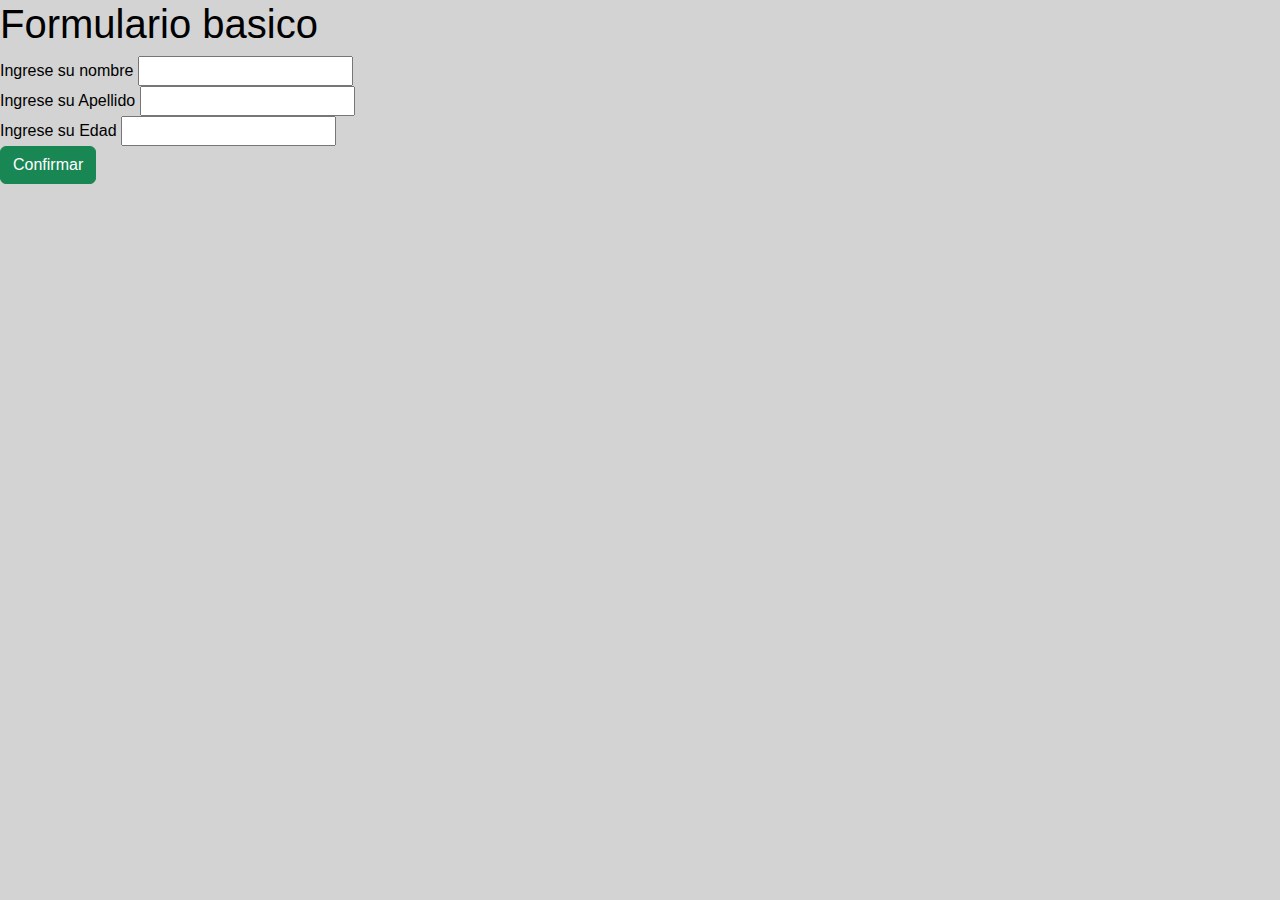
<file: programación/javascript/index.html>
<!DOCTYPE html>
<html lang="en">
<head>
    <meta charset="UTF-8">
    <meta name="viewport" content="width=device-width, initial-scale=1.0">
    <title>JS CLASE</title>
    <!--BOOSTRAP-->
    <link href="https://cdn.jsdelivr.net/npm/bootstrap@5.3.3/dist/css/bootstrap.min.css" rel="stylesheet" integrity="sha384-QWTKZyjpPEjISv5WaRU9OFeRpok6YctnYmDr5pNlyT2bRjXh0JMhjY6hW+ALEwIH" crossorigin="anonymous">
    <script src="https://cdn.jsdelivr.net/npm/bootstrap@5.3.3/dist/js/bootstrap.bundle.min.js" integrity="sha384-YvpcrYf0tY3lHB60NNkmXc5s9fDVZLESaAA55NDzOxhy9GkcIdslK1eN7N6jIeHz" crossorigin="anonymous"></script>
    <!--LINK DEL CSS-->
    <link rel="stylesheet" href="../CSS/style1.css">
    <!--LINK JAVASCRIPT-->
    <script src="../javascript/funcionalidades.js"></script>
</head>
<body>
    <h1>Formulario basico</h1>
    <label for="">Ingrese su nombre</label>
    <input type="text" id="nombre">
    <br>
    <label for="">Ingrese su Apellido</label>
    <input type="text" id="Apellido">
    <br>
    <label for="">Ingrese su Edad</label>
    <input type="number">
    <br>
    <button type="button" class="btn btn-success">Confirmar</button>
</body>
</html>
</file>
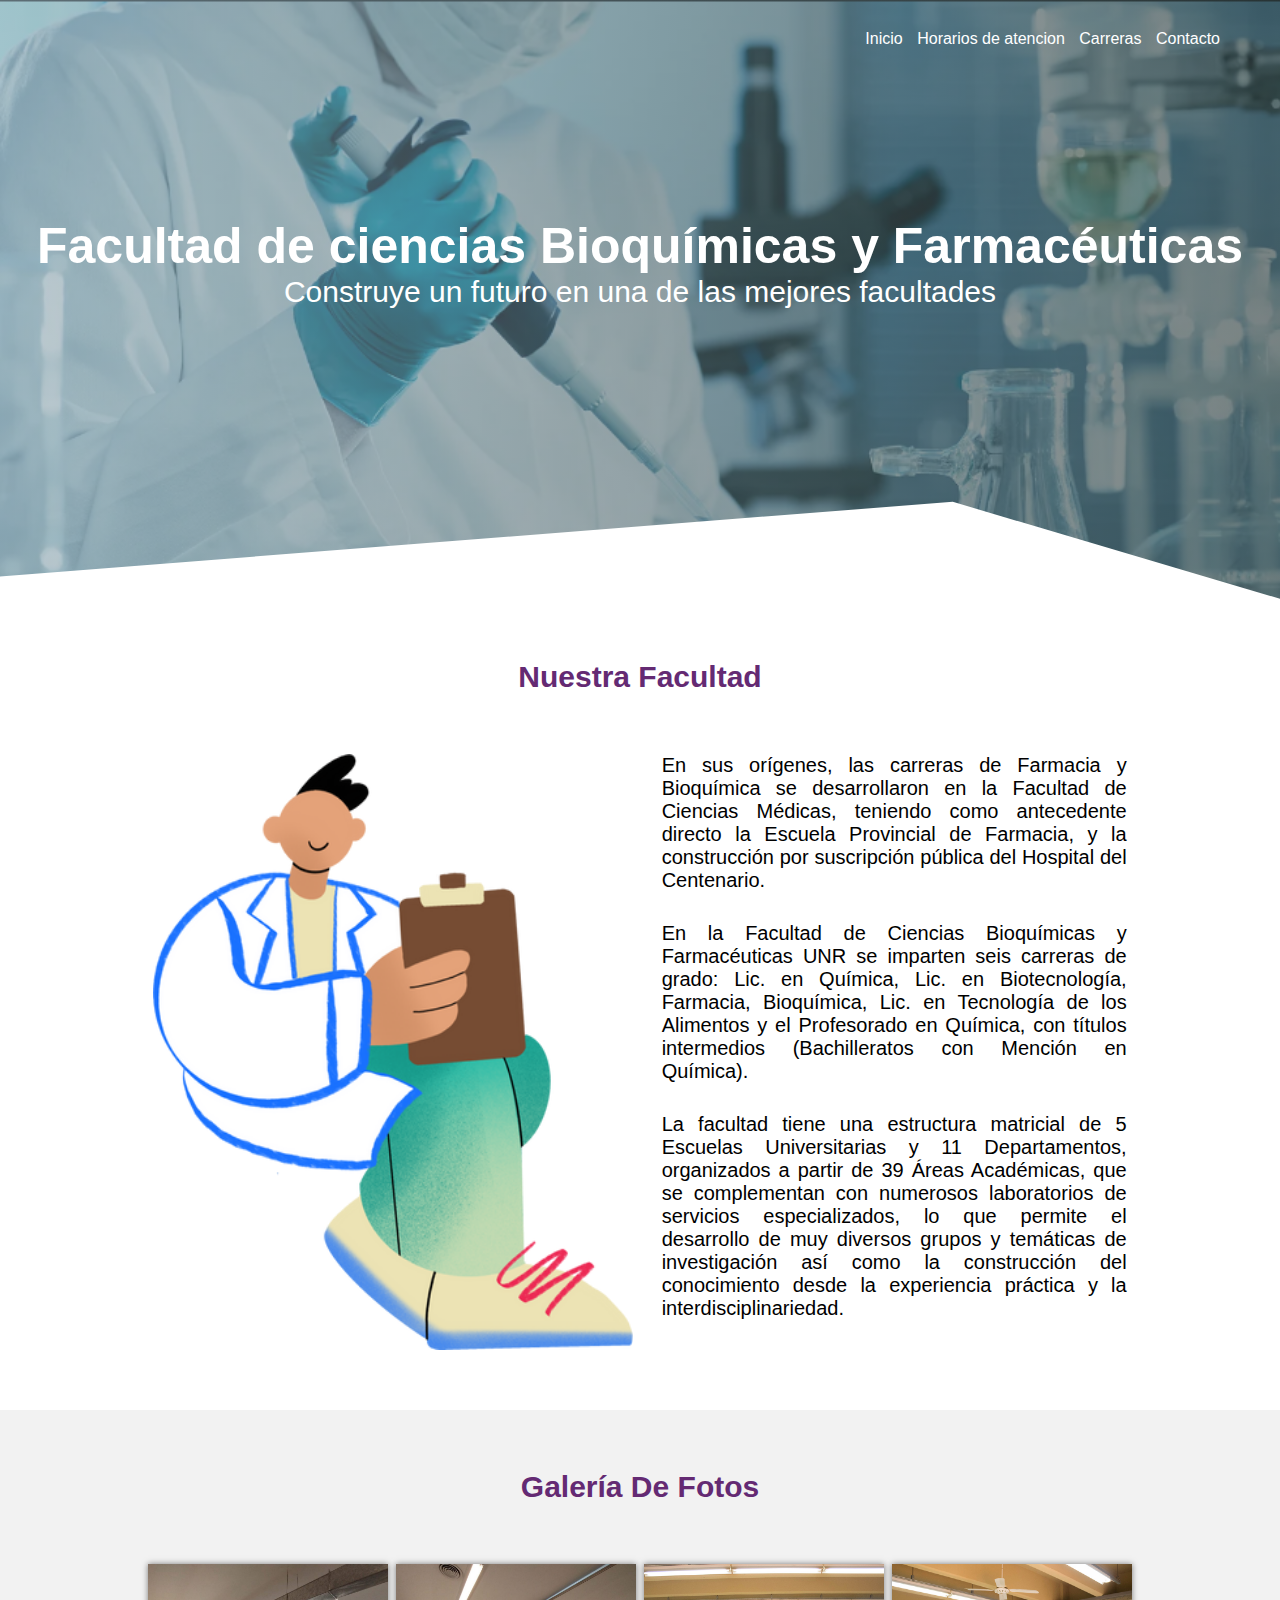
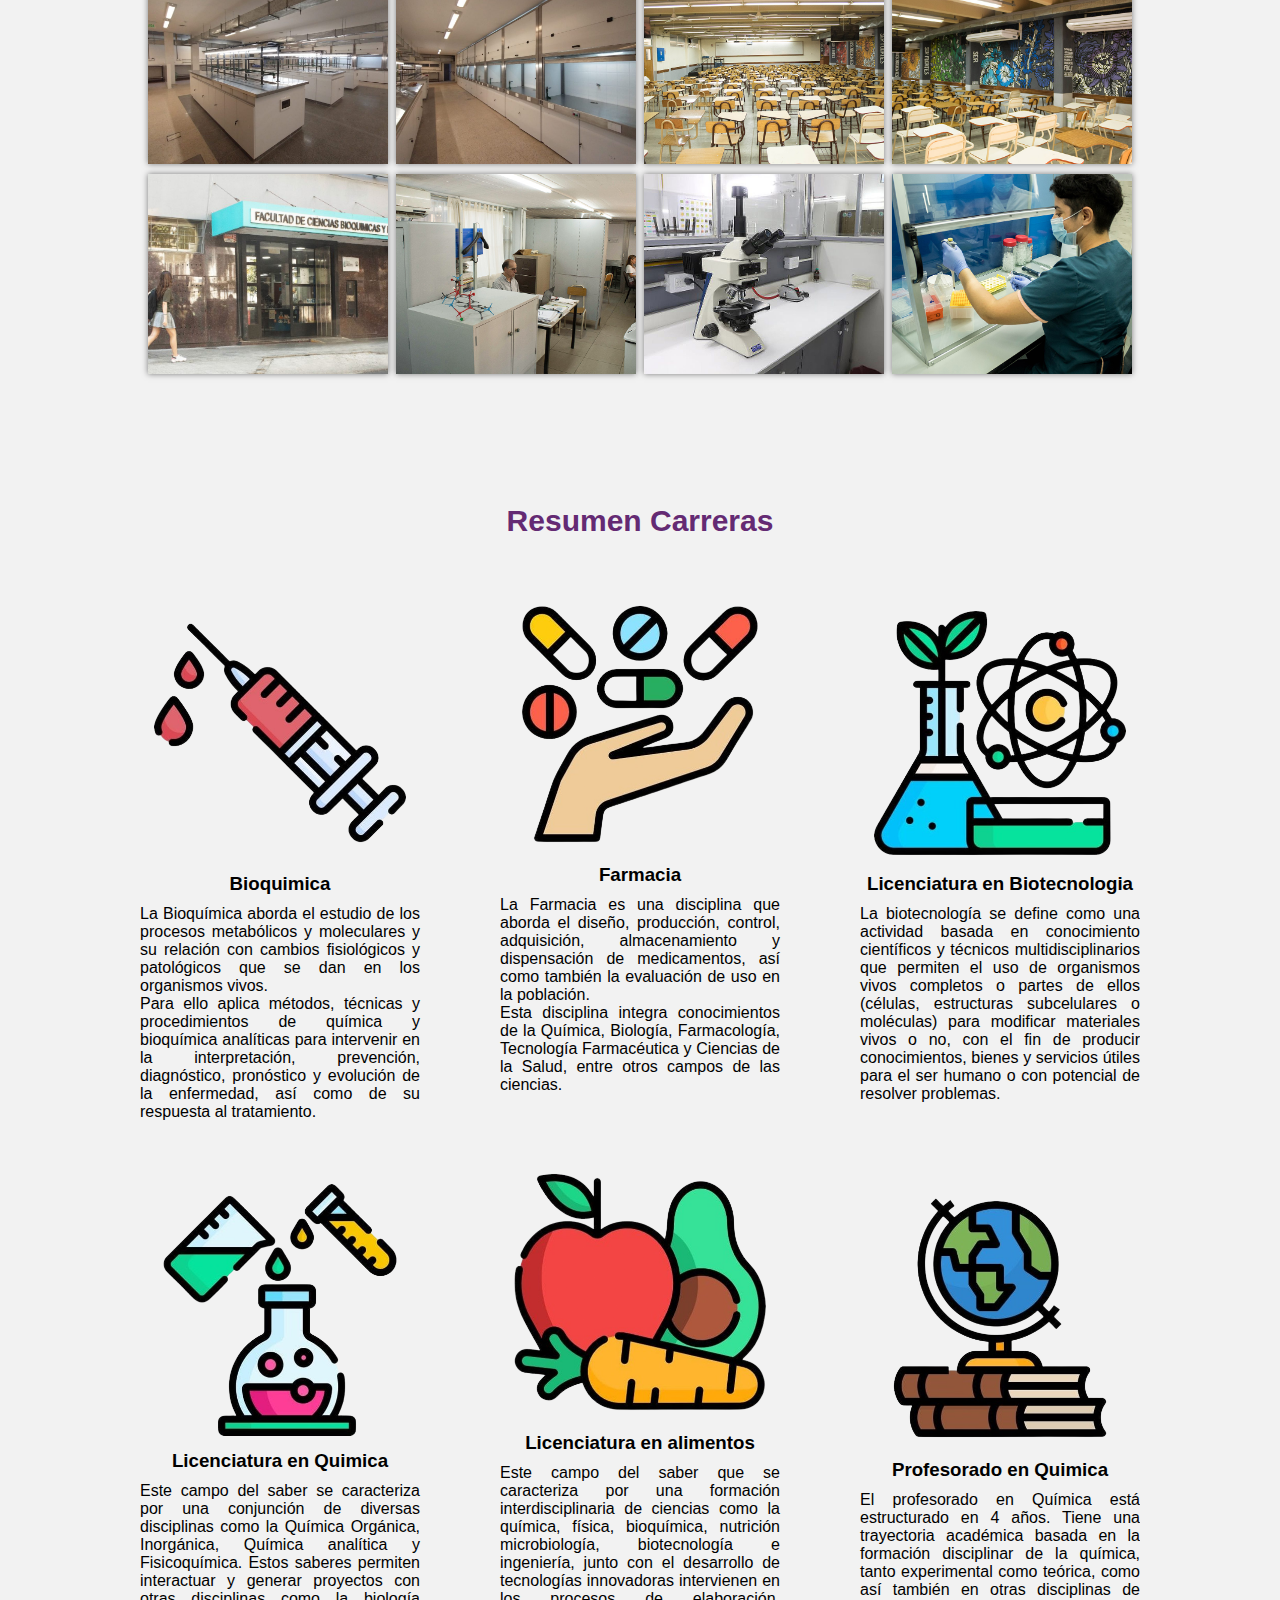
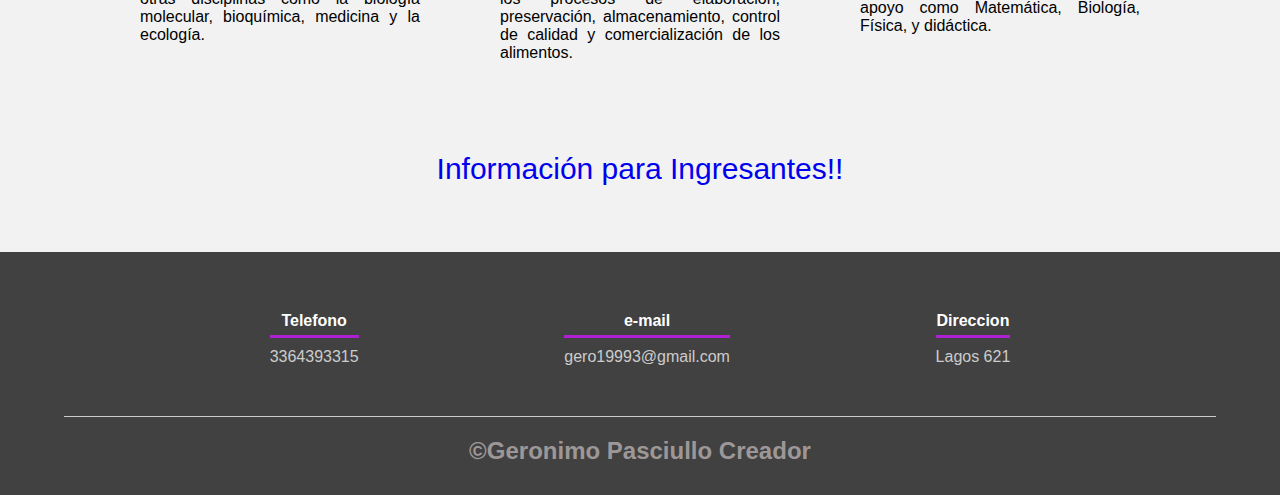
<file: programación/tutoriales/index.html>
<!DOCTYPE html>
<html lang="en">
<head>
    <meta charset="UTF-8">
    <meta name="viewport" content="width=device-width, initial-scale=1.0">
    <title>FBIOYF</title>
    <!--css link-->
    <link rel="stylesheet" href="./style.css">
</head>
<body>
    <header>
        <nav>
            <a href="./index.html" target="_blank">Inicio</a>
            <a href="../html/horarios de antencion.html" target="_blank">Horarios de atencion</a>
            <a href="#carreras">Carreras</a>
            <a href="../html/contacto.html" target="_blank">Contacto</a>
        </nav>
        <section class="textos-header">
            <h1>Facultad de ciencias Bioquímicas y Farmacéuticas</h1>
            <h2>Construye un futuro en una de las mejores facultades</h2>
        </section>
        <div class="wave" style="height: 150px; overflow: hidden;" ><svg viewBox="0 0 500 150" preserveAspectRatio="none" style="height: 100%; width: 100%;"><path d="M91.13,167.28 C-13.82,222.55 548.81,111.03 534.71,175.17 L372.17,51.81 L-75.33,141.63 Z" style="stroke: none; fill: rgb(255, 255, 255);"></path></svg></div>
    </header>
    <main>
        <section class="contenedor sobre-nosotros">
            <h2 class="titulo">Nuestra Facultad</h2>
            <div class="contenedor-sobre-nosotros">
                <img src="./facultad imagenes/bioquimico.png" alt="bioqui"class="img-sobreNosotros">
                <div class="contenido-textos">
                    <p>
                        En sus orígenes, las carreras de Farmacia y Bioquímica se desarrollaron en la Facultad de Ciencias Médicas, teniendo como antecedente directo la Escuela Provincial de Farmacia, y la construcción por suscripción pública del Hospital del Centenario.
                    </p>
                    <p>
                        En la Facultad de Ciencias Bioquímicas y Farmacéuticas UNR se imparten seis carreras de grado: Lic. en Química, Lic. en Biotecnología, Farmacia, Bioquímica, Lic. en Tecnología de los Alimentos y el Profesorado en Química, con títulos intermedios (Bachilleratos con Mención en Química).
                    </p>
                    <p>
                        La facultad tiene una estructura matricial de 5 Escuelas Universitarias y 11 Departamentos, organizados a partir de 39 Áreas Académicas, que se complementan con numerosos laboratorios de servicios especializados, lo que permite el desarrollo de muy diversos grupos y temáticas de investigación así como la construcción del conocimiento desde la experiencia práctica y la interdisciplinariedad. 
                    </p>
                </div>
                </div>
            
        </section>
        <section class="portafolio">
            <div class="contenedor">
                <h2 class="titulo">Galería De Fotos</h2>
                <div class="galeria-port">
                    <div class="imagen-port">
                        <img src="./facultad imagenes/foto1.jpg" alt="oficina 1">
                        <div class="hover-galeria">
                            <img src="./img/inconofotos.png" alt="inconofotos" height="100px" width="100px">
                            <p><a href="./facultad imagenes/foto1.jpg">Click aquí</a></p>
                        </div><!--del HOVER-->
                    </div><!--de la imagen-->
                    <div class="imagen-port">
                        <img src="./facultad imagenes/foto2.jpg" alt="oficina 2">
                        <div class="hover-galeria">
                            <img src="./img/inconofotos.png" alt="inconofotos" height="100px" width="100px">
                            <p><a href="./facultad imagenes/foto2.jpg">Click aquí</a></p>
                        </div><!--del HOVER-->
                    </div><!--de la imagen-->
                    <div class="imagen-port">
                        <img src="./facultad imagenes/foto3.jpeg" alt="oficina 3">
                        <div class="hover-galeria">
                            <img src="./img/inconofotos.png " alt="inconofotos" height="100px" width="100px">
                            <p><a href="./facultad imagenes/foto3.jpeg">Click aquí</a></p>
                        </div><!--del HOVER-->
                    </div><!--de la imagen-->
                    <div class="imagen-port">
                        <img src="./facultad imagenes/foto4.jpeg" alt="oficina 4">
                        <div class="hover-galeria">
                            <img src="./img/inconofotos.png" alt="inconofotos" height="100px" width="100px">
                            <p><a href="./facultad imagenes/foto4.jpeg">Click aquí</a></p>
                        </div><!--del HOVER-->
                    </div><!--de la imagen-->
                    <div class="imagen-port">
                        <img src="./facultad imagenes/foto5.jpg" alt="oficina 5">
                        <div class="hover-galeria">
                            <img src="./img/inconofotos.png" alt="inconofotos" height="100px" width="100px">
                            <p><a href="./facultad imagenes/foto5.jpg">Click aquí</a></p>
                        </div><!--del HOVER-->
                    </div><!--de la imagen-->
                    <div class="imagen-port">
                        <img src="./facultad imagenes/foto6.jpeg" alt="oficina 6">
                        <div class="hover-galeria">
                            <img src="./img/inconofotos.png" alt="inconofotos" height="100px" width="100px">
                            <p><a href="./facultad imagenes/foto6.jpeg">Click aquí</a></p>
                        </div><!--del HOVER-->
                    </div><!--de la imagen-->
                    <div class="imagen-port">
                        <img src="./facultad imagenes/foto7.jpeg" alt="oficina 7">
                        <div class="hover-galeria">
                            <img src="./img/inconofotos.png" alt="inconofotos" height="100px" width="100px">
                            <p><a href="./facultad imagenes/foto7.jpeg">Click aquí</a></p>
                        </div><!--del HOVER-->
                    </div><!--de la imagen-->
                    <div class="imagen-port">
                        <img src="./facultad imagenes/foto8.jpeg" alt="oficina 8">
                        <div class="hover-galeria">
                            <img src="./img/inconofotos.png" alt="inconofotos" height="100px" width="100px">
                            <p><a href="./facultad imagenes/foto8.jpeg">Click aquí</a></p>
                        </div><!--del HOVER-->
                    </div><!--de la imagen-->
                </div><!--de la galeria-->
            </div><!--del contenedor-->
        <section class="about-services">
            <div class="contenedor" id="carreras">
                <h2 class="titulo">Resumen Carreras</h2>
                <div class="servicio-cont">
                    <div class="servicio-ind">
                        <img src="./facultad imagenes/biosinfondo.png" alt="">
                        <h3>Bioquimica</h3>
                        <p>La Bioquímica aborda el estudio de los procesos metabólicos y moleculares y su relación con cambios fisiológicos y patológicos que se dan en los organismos vivos.</p>
                        <p>
                            Para ello aplica métodos, técnicas y procedimientos de química y bioquímica analíticas para intervenir en la interpretación, prevención, diagnóstico, pronóstico y evolución de la enfermedad, así como de su respuesta al tratamiento.
                        </p>
                    </div>
                    <div class="servicio-ind">
                        <img src="./facultad imagenes/farmsinfondo.png" alt="farmacia">
                        <h3>Farmacia</h3>
                        <p>La Farmacia es una disciplina que aborda el diseño, producción, control, adquisición, almacenamiento y dispensación de medicamentos, así como también la evaluación de uso en la población.</p>
                        <p>Esta disciplina integra conocimientos de la Química, Biología, Farmacología, Tecnología Farmacéutica y Ciencias de la Salud, entre otros campos de las ciencias.</p>
                        <br>
                        <br>
                    </div>
                    <div class="servicio-ind">
                        <img src="./facultad imagenes/biotecsinfondo.png" alt="">
                        <h3>Licenciatura en Biotecnologia</h3>
                        <p>La biotecnología se define como una actividad basada en conocimiento científicos y técnicos multidisciplinarios que permiten el uso de organismos vivos completos o partes de ellos (células, estructuras subcelulares o moléculas) para modificar materiales vivos o no, con el fin de producir conocimientos, bienes y servicios útiles para el ser humano o con potencial de resolver problemas.</p>
                        <br>
                    </div>
                </div> <!--cont de servicios-->
                <br>
                <br>
                <div class="nuevo-cont">
                    <div class="servicio-ind">
                        <img src="./facultad imagenes/quisinfondo.png" alt="">
                        <h3>Licenciatura en Quimica</h3>
                        <p>Este campo del saber se caracteriza por una conjunción de diversas disciplinas como la Química Orgánica, Inorgánica, Química analítica y Fisicoquímica. Estos saberes permiten interactuar y generar proyectos con otras disciplinas como la biología molecular, bioquímica, medicina y la ecología.</p>
                    </div>
                    <div class="servicio-ind">
                        <img src="./facultad imagenes/alsinfondo.png" alt="">
                        <h3>Licenciatura en alimentos</h3>
                        <p>Este campo del saber que se caracteriza por una formación interdisciplinaria de ciencias como la química, física, bioquímica, nutrición microbiología, biotecnología e ingeniería, junto con el desarrollo de tecnologías innovadoras intervienen en los procesos de elaboración, preservación, almacenamiento, control de calidad y comercialización de los alimentos.</p>
                    </div>
                    <div class="servicio-ind">
                        <img src="./facultad imagenes/profsinfondo.png" alt="">
                        <h3>Profesorado en Quimica</h3>
                        <p>
                            El profesorado en Química está estructurado en 4 años. Tiene una trayectoria académica basada en la  formación disciplinar de la química, tanto experimental como teórica, como así también en otras disciplinas de apoyo como Matemática, Biología, Física, y didáctica.
                        </p>
                    </div>
                </div>
            </div>
        </section>
        <section class="info">
            <a href="./info1.html" target="_blank">Información para Ingresantes!!</a>
        </section>
    </main>
    <footer>
        <div class="contenedor-footer">
            <div class="content-foo">
                <h4>Telefono</h4>
                <p>3364393315</p>
            </div>
            <div class="content-foo">
                <h4>e-mail</h4>
                <p>gero19993@gmail.com</p>
            </div>
            <div class="content-foo">
                <h4>Direccion</h4>
                <p>Lagos 621</p>
            </div>
        </div>
        <h2 class="titulo-final">&copy;Geronimo Pasciullo Creador</h2>
    </footer>
</body>
</html>
</file>
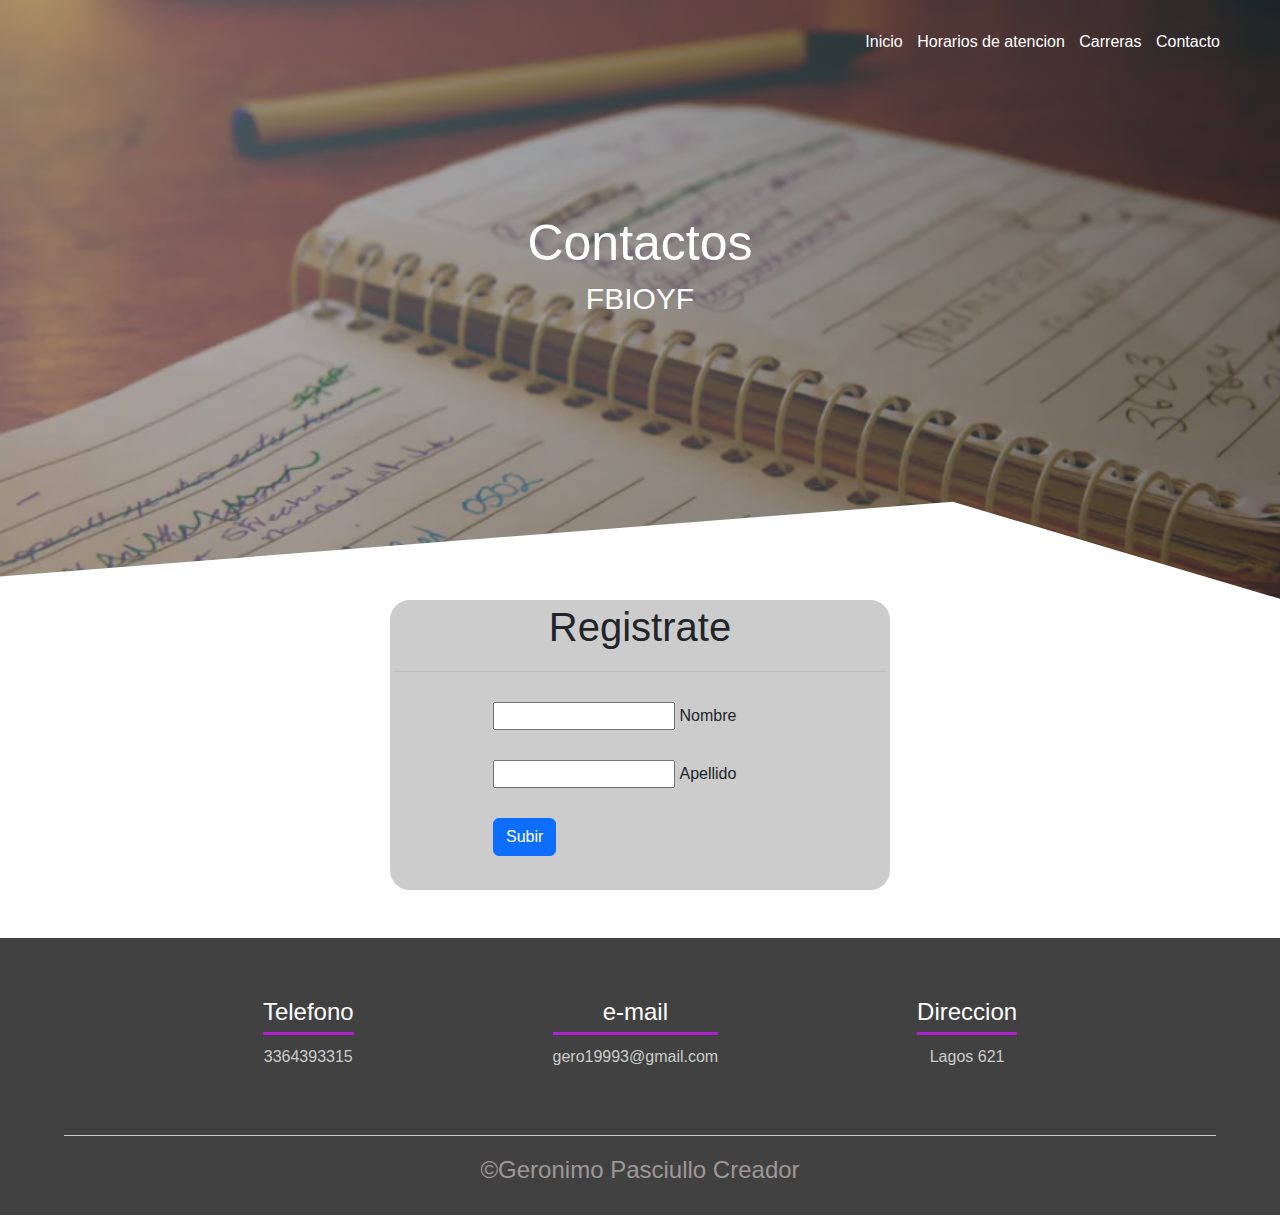
<file: programación/html/contacto.html>
<!DOCTYPE html>
<html lang="en">
<head>
    <meta charset="UTF-8">
    <meta name="viewport" content="width=device-width, initial-scale=1.0">
    <title>Contacto</title>
    <!--BOOSTRAP-->
    <link href="https://cdn.jsdelivr.net/npm/bootstrap@5.3.3/dist/css/bootstrap.min.css" rel="stylesheet" integrity="sha384-QWTKZyjpPEjISv5WaRU9OFeRpok6YctnYmDr5pNlyT2bRjXh0JMhjY6hW+ALEwIH" crossorigin="anonymous">
        <script src="https://cdn.jsdelivr.net/npm/bootstrap@5.3.3/dist/js/bootstrap.bundle.min.js" integrity="sha384-YvpcrYf0tY3lHB60NNkmXc5s9fDVZLESaAA55NDzOxhy9GkcIdslK1eN7N6jIeHz" crossorigin="anonymous"></script>
    <!--CSS-->
    <link rel="stylesheet" href="../CSS/stylecontaco.css">
</head>
<body>
    <header>
        <nav>
            <a href="../tutoriales/index.html" target="_blank">Inicio</a>
            <a href="../html/horarios de antencion.html" target="_blank">Horarios de atencion</a>
            <a href="../tutoriales/index.html #carreras">Carreras</a>
            <a href="../html/contacto.html" target="_blank">Contacto</a>
        </nav>
        <section class="textos-header">
            <h1>Contactos</h1>
            <h2>FBIOYF</h2>
        </section>
        <div class="wave" style="height: 150px; overflow: hidden;" ><svg viewBox="0 0 500 150" preserveAspectRatio="none" style="height: 100%; width: 100%;"><path d="M91.13,167.28 C-13.82,222.55 548.81,111.03 534.71,175.17 L372.17,51.81 L-75.33,141.63 Z" style="stroke: none; fill: rgb(255, 255, 255);"></path></svg></div>
    </header>
<main class="contenedor-form">
    <div></div>
    <div class="formular">
        <h1>Registrate</h1>
        <form action="">
            <div class="nombre">
                <input type="text">
                <label for="">Nombre</label>
            </div>
            <div class="apellido">
                <input type="text">
                <label for="">Apellido</label>
            </div>
            <div>
                <button class="btn btn-primary" type="submit">Subir</button>
            </div>
        </form>
    </div>
    <div></div>
</main>
<br>
<br>
<footer>
    <div class="contenedor-footer">
        <div class="content-foo">
            <h4>Telefono</h4>
            <p>3364393315</p>
        </div>
        <div class="content-foo">
            <h4>e-mail</h4>
            <p>gero19993@gmail.com</p>
        </div>
        <div class="content-foo">
            <h4>Direccion</h4>
            <p>Lagos 621</p>
        </div>
    </div>
    <h2 class="titulo-final">&copy;Geronimo Pasciullo Creador</h2>
</footer>
</body>
</html>
</file>
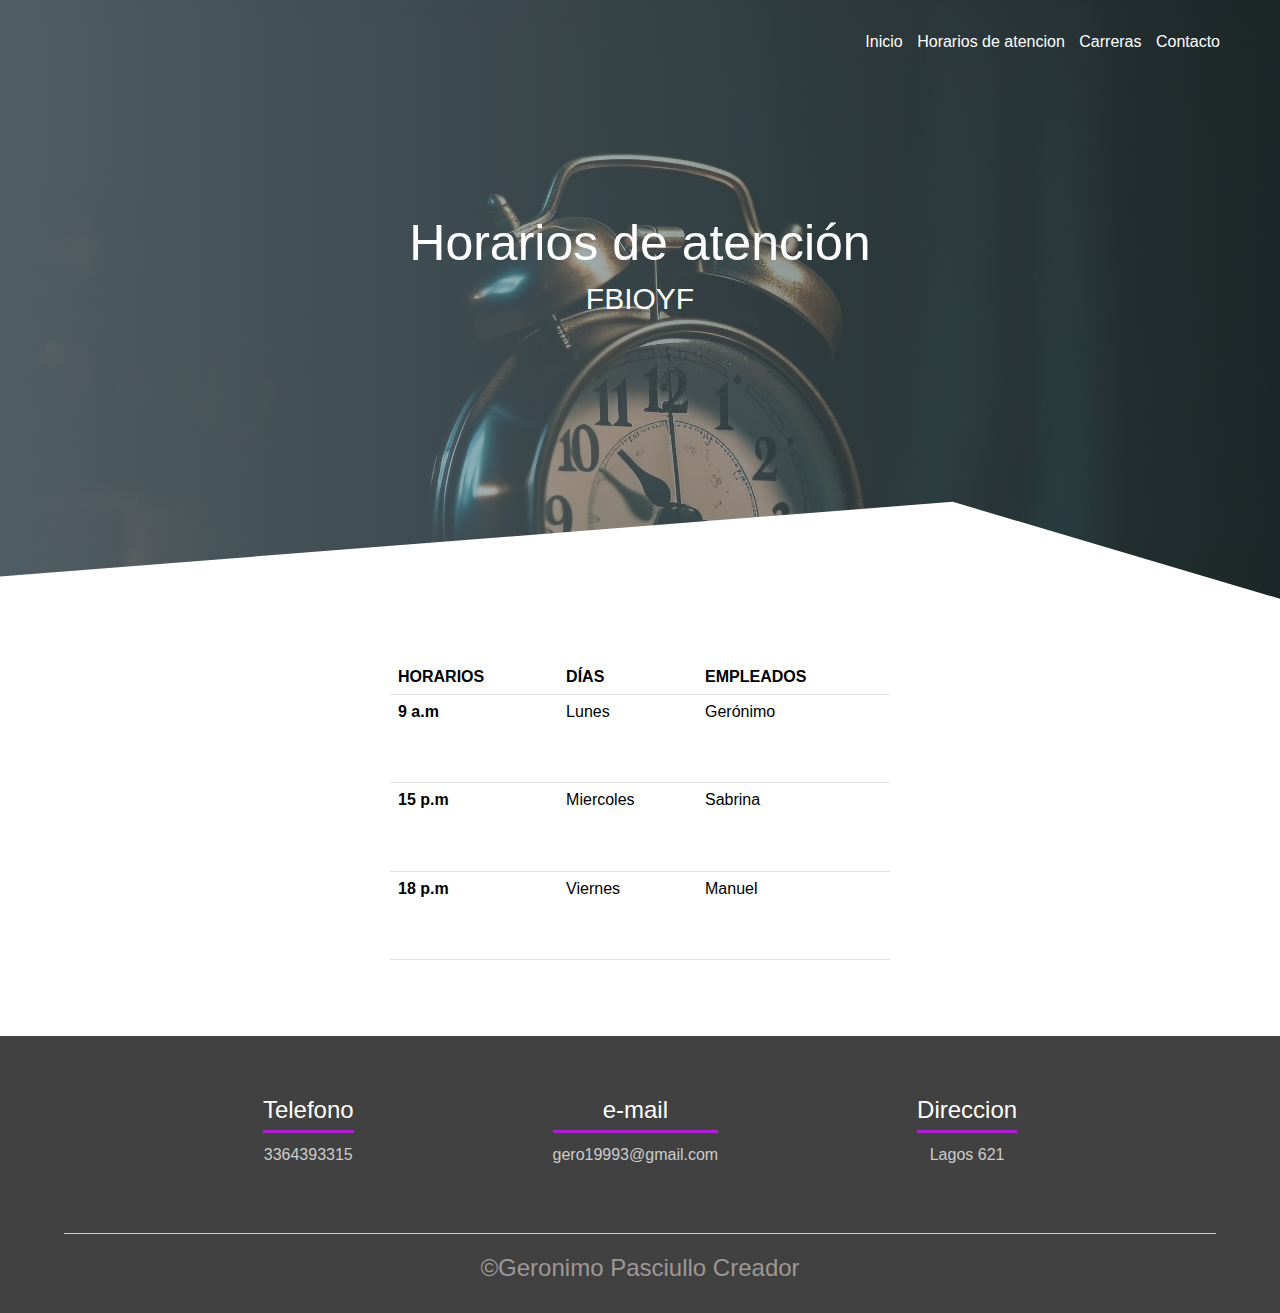
<file: programación/html/horarios de antencion.html>
<html>
    <head>
        <title>horarios atencion</title>
        <!--link bostrap-->
        <link href="https://cdn.jsdelivr.net/npm/bootstrap@5.3.3/dist/css/bootstrap.min.css" rel="stylesheet" integrity="sha384-QWTKZyjpPEjISv5WaRU9OFeRpok6YctnYmDr5pNlyT2bRjXh0JMhjY6hW+ALEwIH" crossorigin="anonymous">
        <script src="https://cdn.jsdelivr.net/npm/bootstrap@5.3.3/dist/js/bootstrap.bundle.min.js" integrity="sha384-YvpcrYf0tY3lHB60NNkmXc5s9fDVZLESaAA55NDzOxhy9GkcIdslK1eN7N6jIeHz" crossorigin="anonymous"></script>
        <!--LINK CSS-->
        <link rel="stylesheet" href="../CSS/style.css">
    </head>
    <body>
    <header>
        <nav>
            <a href="../tutoriales/index.html" target="_blank">Inicio</a>
            <a href="../html/horarios de antencion.html" target="_blank">Horarios de atencion</a>
            <a href="../tutoriales/index.html #carreras">Carreras</a>
            <a href="../html/contacto.html" target="_blank">Contacto</a>
        </nav>
        <section class="textos-header">
            <h1>Horarios de atención</h1>
            <h2>FBIOYF</h2>
        </section>
        <div class="wave" style="height: 150px; overflow: hidden;" ><svg viewBox="0 0 500 150" preserveAspectRatio="none" style="height: 100%; width: 100%;"><path d="M91.13,167.28 C-13.82,222.55 548.81,111.03 534.71,175.17 L372.17,51.81 L-75.33,141.63 Z" style="stroke: none; fill: rgb(255, 255, 255);"></path></svg></div>
    </header>
    <main class="contenedor">
    <div></div>
    <section>
        <table class="table">
            <thead>
                <tr>
                <th scope="col">HORARIOS</th>
                <th scope="col">DÍAS</th>
                <th scope="col">EMPLEADOS</th>
                </tr>
            </thead>
            <tbody>
                <tr>
                <th scope="row">9 a.m</th>
                <td>Lunes</td>
                <td>Gerónimo</td>
                </tr>
                <tr>
                <th scope="row">15 p.m</th>
                <td>Miercoles</td>
                <td>Sabrina</td>
                </tr>
                <tr>
                <th scope="row">18 p.m</th>
                <td>Viernes</td>
                <td>Manuel</td>
                </tr>
            </tbody>
            </table>
    </section>
    <div></div>
    </main>
    <footer>
    <div class="contenedor-footer">
        <div class="content-foo">
            <h4>Telefono</h4>
            <p>3364393315</p>
        </div>
        <div class="content-foo">
            <h4>e-mail</h4>
            <p>gero19993@gmail.com</p>
        </div>
        <div class="content-foo">
            <h4>Direccion</h4>
            <p>Lagos 621</p>
        </div> 
    </div>
    <h2 class="titulo-final">&copy;Geronimo Pasciullo Creador</h2>
    </footer>
    </body>
</html>
</file>
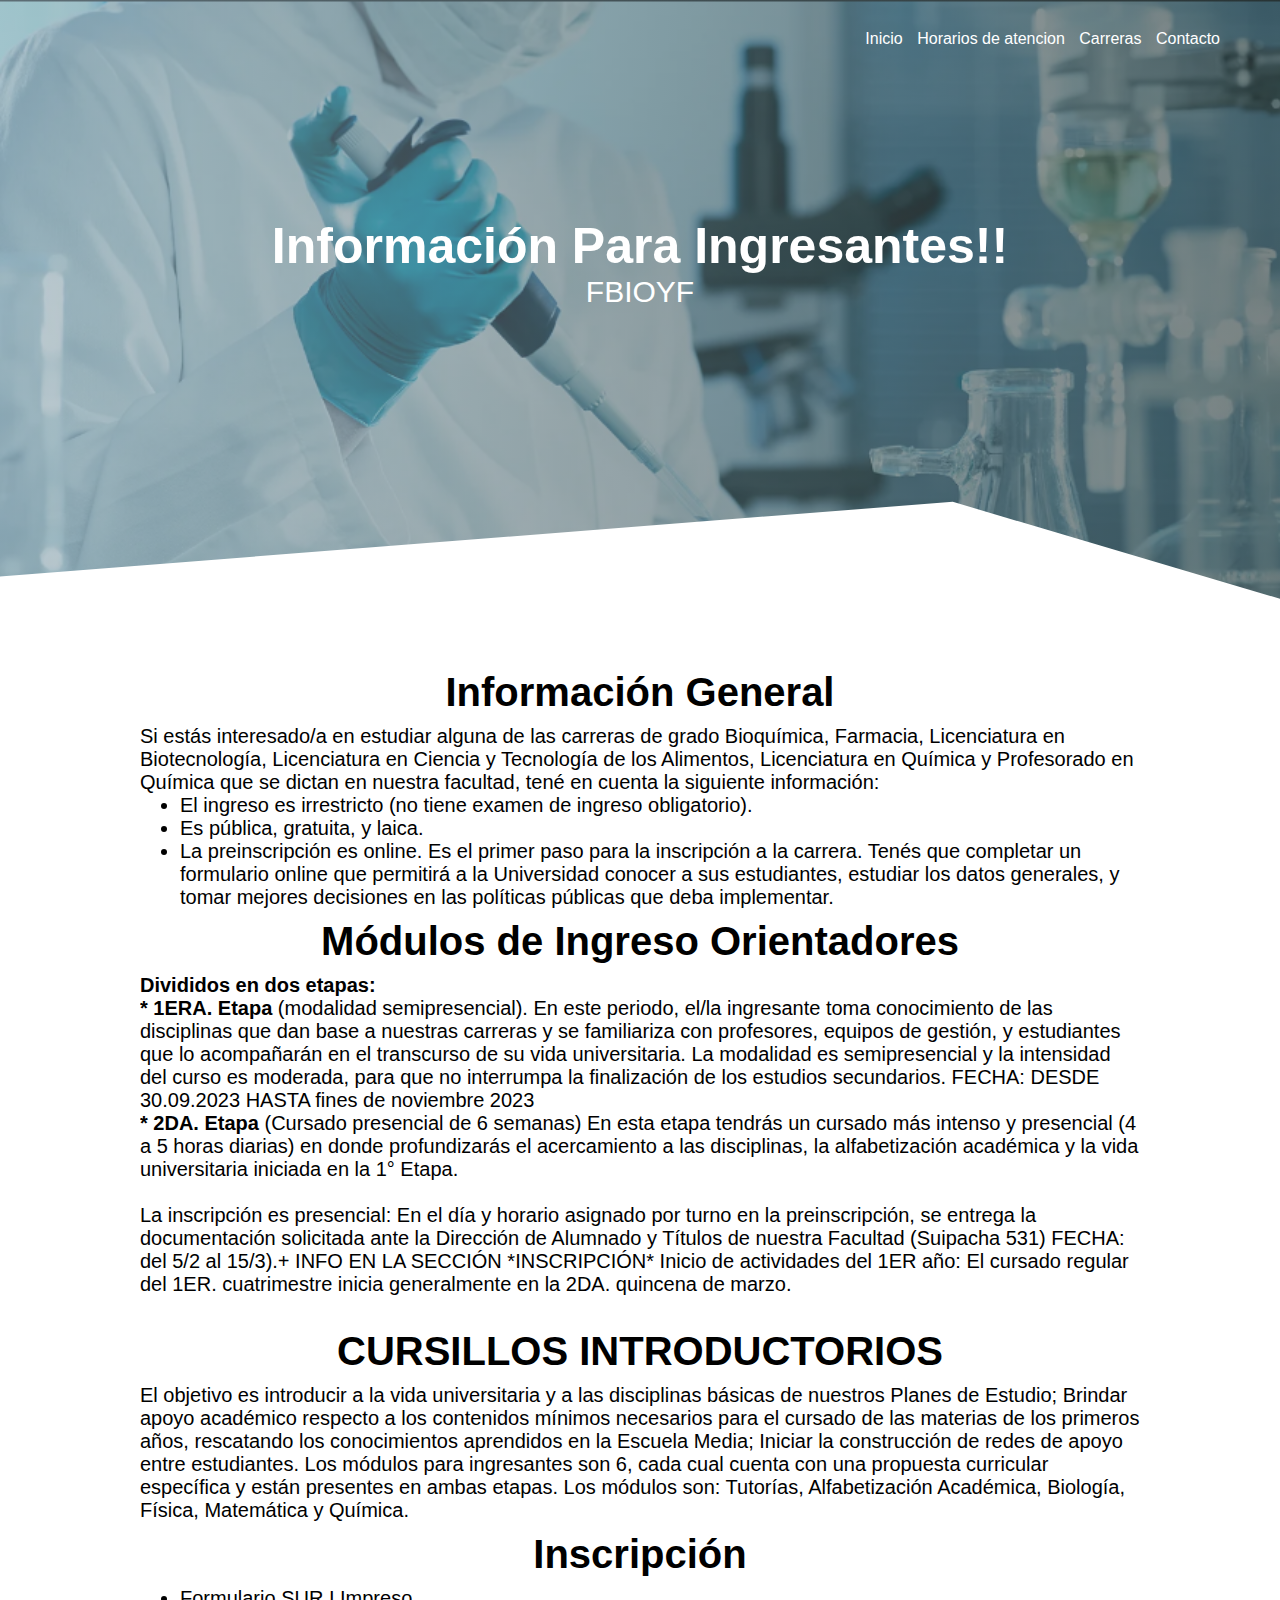
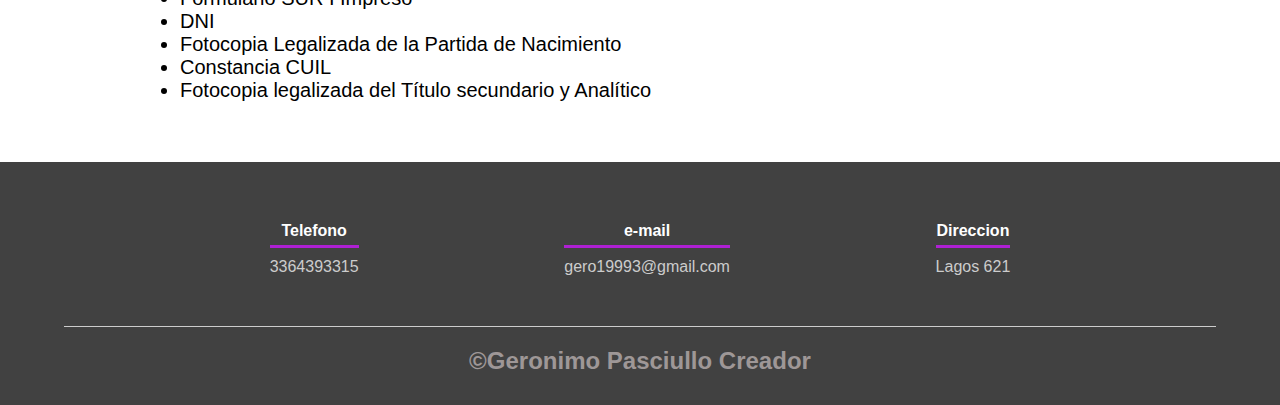
<file: programación/tutoriales/info1.html>
<!DOCTYPE html>
<html lang="en">
<head>
    <meta charset="UTF-8">
    <meta name="viewport" content="width=device-width, initial-scale=1.0">
    <title>Información</title>
    <link rel="stylesheet" href="./styleinfo.css">
</head>
<body>
    <header>
        <nav>
            <a href="./index.html" target="_blank">Inicio</a>
            <a href="../html/horarios de antencion.html" target="_blank">Horarios de atencion</a>
            <a href="./index.html #carreras">Carreras</a>
            <a href="../html/contacto.html" target="_blank">Contacto</a>
        </nav>
        <section class="textos-header">
            <h1>Información Para Ingresantes!!</h1>
            <h2>FBIOYF</h2>
        </section>
        <div class="wave" style="height: 150px; overflow: hidden;" ><svg viewBox="0 0 500 150" preserveAspectRatio="none" style="height: 100%; width: 100%;"><path d="M91.13,167.28 C-13.82,222.55 548.81,111.03 534.71,175.17 L372.17,51.81 L-75.33,141.63 Z" style="stroke: none; fill: rgb(255, 255, 255);"></path></svg></div>
    </header>
    <main>
        <section class="contenedor">
            <h1>Información General</h1>
            <p>
            Si estás interesado/a en estudiar alguna de las carreras de grado Bioquímica, Farmacia, Licenciatura en Biotecnología, Licenciatura en Ciencia y Tecnología de los Alimentos, Licenciatura en Química y Profesorado en Química que se dictan en nuestra facultad, tené en cuenta la siguiente información:
            </p>
            <p>
                <ul>
                    <li>El ingreso es irrestricto (no tiene examen de ingreso obligatorio).</li>
                    <li>Es pública, gratuita, y laica.</li>
                    <li>La preinscripción es online. Es el primer paso para la inscripción a la carrera. Tenés que completar un formulario online que permitirá a la Universidad conocer a sus estudiantes, estudiar los datos generales, y tomar mejores decisiones en las políticas públicas que deba implementar.</li>
                </ul>
            </p>
            <h1>Módulos de Ingreso Orientadores</h1>
                <p><strong>Divididos en dos etapas:</strong></p>
                <p>
                    <strong>* 1ERA. Etapa</strong> (modalidad semipresencial). En este periodo, el/la ingresante toma conocimiento de las disciplinas que dan base a nuestras carreras y se familiariza con profesores, equipos de gestión, y estudiantes que lo acompañarán en el transcurso de su vida universitaria. La modalidad es semipresencial y la intensidad del curso es moderada, para que no interrumpa la finalización de los estudios secundarios. FECHA: DESDE 30.09.2023 HASTA fines de noviembre 2023
                    
                </p>
                <p>
                    <strong>* 2DA. Etapa</strong> (Cursado presencial de 6 semanas) En esta etapa tendrás un cursado más intenso y presencial (4 a 5 horas diarias) en donde profundizarás el acercamiento a las disciplinas, la alfabetización académica y la vida universitaria iniciada en la 1° Etapa.
                </p>
                <br>
                <p>
                    La inscripción es presencial: En el día y horario asignado por turno en la preinscripción, se entrega la documentación solicitada ante la Dirección de Alumnado y Títulos de nuestra Facultad (Suipacha 531) FECHA: del 5/2 al 15/3).+ INFO EN LA SECCIÓN *INSCRIPCIÓN*
                    Inicio de actividades del 1ER año: El cursado regular del 1ER. cuatrimestre inicia generalmente en la 2DA. quincena de marzo.
                </p>
                <br>
                <h1>CURSILLOS INTRODUCTORIOS</h1>
                <P>
                    El objetivo es introducir a la vida universitaria y a las disciplinas básicas de nuestros Planes de Estudio; Brindar apoyo académico respecto a los contenidos mínimos necesarios para el cursado de las materias de los primeros años, rescatando los conocimientos aprendidos en la Escuela Media; Iniciar la construcción de redes de apoyo entre estudiantes. Los módulos para ingresantes son 6, cada cual cuenta con una propuesta curricular específica y están presentes en ambas etapas. Los módulos son: Tutorías, Alfabetización Académica, Biología, Física, Matemática y Química.
                </P>
                <h1 class="tit">Inscripción</h1>
                <p>
                    <ul>
                        <li>Formulario SUR I Impreso</li>
                        <li>DNI</li>
                        <li>Fotocopia Legalizada de la Partida de Nacimiento</li>
                        <li>Constancia CUIL</li>
                        <li>Fotocopia legalizada del Título secundario y Analítico</li>
                    </ul>
                </p>
        </section>
    </main>
    <footer>
        <div class="contenedor-footer">
            <div class="content-foo">
                <h4>Telefono</h4>
                <p>3364393315</p>
            </div>
            <div class="content-foo">
                <h4>e-mail</h4>
                <p>gero19993@gmail.com</p>
            </div>
            <div class="content-foo">
                <h4>Direccion</h4>
                <p>Lagos 621</p>
            </div>
        </div>
        <h2 class="titulo-final">&copy;Geronimo Pasciullo Creador</h2>
    </footer>
</body>
</html>
</file>
<file: programación/CSS/style1.css>
body{
    background-color:  lightgray;
    font-family: Verdana, Geneva, Tahoma, sans-serif;
    color: black;
}
</file>
<file: programación/tutoriales/style.css>
*{
    margin: 0;
    padding: 0;
    box-sizing: border-box;
}

body{
    font-family: 'Gill Sans', 'Gill Sans MT', Calibri, 'Trebuchet MS', sans-serif;
}

.contenedor{
    padding: 60px 0;
    width: 90%;
    max-width: 1000px;
    margin: auto;
    overflow: hidden;
}

.titulo {
    color: #642a73;
    font-size: 30px;
    text-align: center;
    margin-bottom: 60px;
}
/*header*/

header{
    width: 100%;
    height: 600px;
    background: #009FFF;  /* fallback for old browsers */
    background: -webkit-linear-gradient(to right, hsla(131, 83%, 55%, 0.624), hsla(182, 100%, 50%, 0.687)), url(./img/laboportada.png);  
    /* Chrome 10-25, Safari 5.1-6 */
    background: linear-gradient(to right, hsla(199, 18%, 61%, 0.572), hsla(180, 15%, 20%, 0.635)), url(./img/laboportada.png); 
    /* W3C, IE 10+/ Edge, Firefox 16+, Chrome 26+, Opera 12+, Safari 7+ */
    background-size: cover;
    background-attachment: fixed;
    position: relative;
}

nav{
    text-align: right;
    padding: 30px 50px 0 0;
}

nav > a{
    color: white;
    font-weight: 300;
    text-decoration: none;
    margin-right: 10px;
}

nav > a:hover{
    text-decoration: underline;
}
a {
    text-decoration: none;
    font-size: 16px;
    transition: 0.3s;
}

a:hover {
    color: black;
    text-decoration: underline;
    font-size: 20px;
    transition: 0.3s;
    color: rgb(248, 252, 30);
}


.wave{
    position: absolute;
    bottom: 0;
    width: 100%;
}

.textos-header{
    display: flex;
    height: 430px;
    width: 100%;
    align-items: center;
    justify-content: center;
    flex-direction: column;
    text-align: center;
}

.textos-header h1{
    font-size: 50px;
    color: white;
}
.textos-header h2{
    font-size: 30px;
    font-weight: 300;
    color: white;
}
/*Nuestra facu*/
.contenedor-sobre-nosotros{
    display: flex;
    justify-content: space-evenly;
}

.img-sobreNosotros{
    width: 48%;
}

.sobre-nosotros .contenido-textos{
    width: 48%;
}

.contenido-textos h3{
    margin-bottom: 15px;
}

.contenido-textos h3 span{
    background: #4d0686;
    color: white;
    border-radius: 50%;
    display: inline-block;
    text-align: center;
    width: 30px;
    height: 30px;
    padding: 2px;
    box-shadow: 0 0 6px 0 rgba(0, 0, 0, .5);
    margin-right: 5px;
}

.contenido-textos p{
    padding: 0px 0px 30px 15px;
    font-weight: 300;
    text-align: justify;
    font-size: 20px;
}

/*galeria de fotos*/
.portafolio{
    background-color: #f2f2f2;
}
.galeria-port{
    display: flex;
    justify-content: space-evenly;
    flex-wrap: wrap;
}

.imagen-port{
    width: 24%;
    height: 200px;
    margin-bottom: 10px;
    overflow: hidden;
    position: relative;
    cursor: pointer;
    box-shadow: 0 0 6px 0 rgba(0, 0, 0, .5);
}

.imagen-port > img {
    width: 100%;
    height: 100%;
    object-fit: cover;
    display: block;
}

.hover-galeria {
    position: absolute;
    height: 100%;
    width: 100%;
    top: 0;
    transform: scale(0);
    background: hsla(320, 79%, 50%, 0.628);
    transition: tramsform .5s;
    display: flex;
    justify-content: center;
    align-items: center;
    flex-direction: column;
}

.hover-galeria p{
    color: white;
}

.imagen-port:hover .hover-galeria{
    transform: scale(1);
}


/*resumen carreras*/

.about-services{
    background: #f2f2f2;
    padding-bottom: 30px;
}


.servicio-cont{
    display:flex;
    justify-content: space-between;
    align-items: center;
}

.servicio-ind{
    width: 28%;
    text-align: center;
}

.servicio-ind img{
    width: 90%;
}

.servicio-ind h3{
    margin: 10px 0;
}

.servicio-ind p{
    font-weight: 300;
    text-align: justify;
}

.nuevo-cont{
    display:flex;
    justify-content: space-between;
    align-items: center;
}

/*footer*/
footer{
    background: #414141;
    padding: 60px 0 30px 0;
    margin: auto;
    overflow: hidden;
}

.contenedor-footer{
    display: flex;
    width: 90%;
    justify-content: space-evenly;
    margin: auto;
    padding-bottom: 50px;
    border-bottom: 1px solid #ccc;
}

.content-foo{
    text-align: center;
}

.content-foo h4{
    color: #fff;
    border-bottom: 3px solid #af20d3;
    padding-bottom: 5px;
    margin-bottom: 10px;
}

.content-foo p{
    color: #ccc;
}

.titulo-final{
    text-align: center;
    font-size: 24px;
    margin: 20px 0 0 0;
    color: #9e9797;
}

.info{
    text-align: center;
    height: 100px;
    background-color: #f2f2f2;
}
.info a{
    font-size: 30px;
}

.info a:hover{
        color: black;
        text-decoration: underline;
        font-size: 50px;
        transition: 0.3s;
        color: rgb(252, 30, 178);
}
</file>
<file: programación/CSS/stylecontaco.css>
*{
    margin: 0;
    padding: 0;
    box-sizing: border-box;
}

/*body*/

body{
    font-family: 'Gill Sans', 'Gill Sans MT', Calibri, 'Trebuchet MS', sans-serif;
}

.contenedor{
    padding: 60px 0;
    width: 90%;
    max-width: 1000px;
    margin: auto;
    overflow: hidden;
    display: flex;
    flex-direction: row;
    justify-content: space-between;
}

/*header*/
header{
    width: 100%;
    height: 600px;
    background: #009FFF;  /* fallback for old browsers */
    background: -webkit-linear-gradient(to right, hsla(131, 83%, 55%, 0.624), hsla(182, 100%, 50%, 0.687)), url(./img/laboportada.png);  
    /* Chrome 10-25, Safari 5.1-6 */
    background: linear-gradient(to right, hsla(199, 18%, 61%, 0.572), hsla(180, 15%, 20%, 0.635)), url(../tutoriales/img/portada\ contactos.png); 
    /* W3C, IE 10+/ Edge, Firefox 16+, Chrome 26+, Opera 12+, Safari 7+ */
    background-size: cover;
    background-attachment: fixed;
    position: relative;
}

/*naav bar*/
nav{
    text-align: right;
    padding: 30px 50px 0 0;
}

nav > a{
    color: white;
    font-weight: 300;
    text-decoration: none;
    margin-right: 10px;
}

a {
    text-decoration: none;
    font-size: 16px;
    transition: 0.3s;
}

a:hover {
    color: black;
    text-decoration: underline;
    font-size: 20px;
    transition: 0.3s;
    color: rgb(30, 45, 252);
}

/*textos header*/

.textos-header{
    display: flex;
    height: 430px;
    width: 100%;
    align-items: center;
    justify-content: center;
    flex-direction: column;
    text-align: center;
}

.textos-header h1{
    font-size: 50px;
    color: white;
}
.textos-header h2{
    font-size: 30px;
    font-weight: 300;
    color: white;
}

/*efecto ola*/

.wave{
    position: absolute;
    bottom: 0;
    width: 100%;
}

/*Footer*/

footer{
    background: #414141;
    padding: 60px 0 30px 0;
    margin: auto;
    overflow: hidden;
}

.contenedor-footer{
    display: flex;
    width: 90%;
    justify-content: space-evenly;
    margin: auto;
    padding-bottom: 50px;
    border-bottom: 1px solid #ccc;
}

.content-foo{
    text-align: center;
}

.content-foo h4{
    color: #fff;
    border-bottom: 3px solid #af20d3;
    padding-bottom: 5px;
    margin-bottom: 10px;
}

.content-foo p{
    color: #ccc;
}

.titulo-final{
    text-align: center;
    font-size: 24px;
    margin: 20px 0 0 0;
    color: #9e9797;
}

.caja{
    justify-content: center;
    background-color: #ccc;
    width: 700px;
    height: 290px;
    border-radius: 20px;
    border: solid darkslategrey;
}

.contenedor-form{
    display: flex;
    flex-direction: row;
    justify-content: space-between;
}

.formular{
    justify-content: center;
    background-color: #ccc;
    width: 500px;
    height: 290px;
    border-radius: 20px;
    border: solid #ccc;
}

.formular h1{
    text-align: center;
    padding: 0 0 20px 0;
    border-bottom: 1px solid silver;
}

.formular form{
    padding: 0 100px;
    box-sizing: border-box;
}

form .nombre{
    position: relative;
    margin: 30px 0;
}

form .apellido{
    position: relative;
    margin: 30px 0;
}

form .edad{
    position: relative;
    margin: 30px 0;
}
</file>
<file: programación/CSS/style.css>
*{
    margin: 0;
    padding: 0;
    box-sizing: border-box;
}

/*body*/

body{
    font-family: 'Gill Sans', 'Gill Sans MT', Calibri, 'Trebuchet MS', sans-serif;
}

.contenedor{
    padding: 60px 0;
    width: 90%;
    max-width: 1000px;
    margin: auto;
    overflow: hidden;
    display: flex;
    flex-direction: row;
    justify-content: space-between;
}

/*header*/
header{
    width: 100%;
    height: 600px;
    background: #009FFF;  /* fallback for old browsers */
    background: -webkit-linear-gradient(to right, hsla(131, 83%, 55%, 0.624), hsla(182, 100%, 50%, 0.687)), url(./img/laboportada.png);  
    /* Chrome 10-25, Safari 5.1-6 */
    background: linear-gradient(to right, hsla(199, 18%, 61%, 0.572), hsla(180, 15%, 20%, 0.635)), url(../tutoriales/img/RELOJ\ HORARIOS.jpg); 
    /* W3C, IE 10+/ Edge, Firefox 16+, Chrome 26+, Opera 12+, Safari 7+ */
    background-size: cover;
    background-attachment: fixed;
    position: relative;
}

/*naav bar*/
nav{
    text-align: right;
    padding: 30px 50px 0 0;
}

nav > a{
    color: white;
    font-weight: 300;
    text-decoration: none;
    margin-right: 10px;
}

a {
    text-decoration: none;
    font-size: 16px;
    transition: 0.3s;
}

a:hover {
    color: black;
    text-decoration: underline;
    font-size: 20px;
    transition: 0.3s;
    color: rgb(30, 45, 252);
}

/*textos header*/

.textos-header{
    display: flex;
    height: 430px;
    width: 100%;
    align-items: center;
    justify-content: center;
    flex-direction: column;
    text-align: center;
}

.textos-header h1{
    font-size: 50px;
    color: white;
}
.textos-header h2{
    font-size: 30px;
    font-weight: 300;
    color: white;
}

/*efecto ola*/

.wave{
    position: absolute;
    bottom: 0;
    width: 100%;
}

/*Footer*/

footer{
    background: #414141;
    padding: 60px 0 30px 0;
    margin: auto;
    overflow: hidden;
}

.contenedor-footer{
    display: flex;
    width: 90%;
    justify-content: space-evenly;
    margin: auto;
    padding-bottom: 50px;
    border-bottom: 1px solid #ccc;
}

.content-foo{
    text-align: center;
}

.content-foo h4{
    color: #fff;
    border-bottom: 3px solid #af20d3;
    padding-bottom: 5px;
    margin-bottom: 10px;
}

.content-foo p{
    color: #ccc;
}

.titulo-final{
    text-align: center;
    font-size: 24px;
    margin: 20px 0 0 0;
    color: #9e9797;
}

/*tabla*/
.table{
    border-collapse: collapse;
    width: 500px;
    height: 300px;
}
</file>
<file: programación/tutoriales/styleinfo.css>
*{
    margin: 0;
}

body{
    font-family: 'Gill Sans', 'Gill Sans MT', Calibri, 'Trebuchet MS', sans-serif;
}

.contenedor{
    padding: 60px 0;
    width: 90%;
    max-width: 1000px;
    margin: auto;
    overflow: hidden;
    font-size: 20px;
}
.contenedor h1{
    margin-bottom: 10px;
    margin-top: 10px;
    text-align: center;
}

.titulo {
    color: #642a73;
    font-size: 30px;
    text-align: center;
    margin-bottom: 60px;
}

/*header*/

header{
    width: 100%;
    height: 600px;
    background: #009FFF;  /* fallback for old browsers */
    background: -webkit-linear-gradient(to right, hsla(131, 83%, 55%, 0.624), hsla(182, 100%, 50%, 0.687)), url(./img/laboportada.png);  
    /* Chrome 10-25, Safari 5.1-6 */
    background: linear-gradient(to right, hsla(199, 18%, 61%, 0.572), hsla(180, 15%, 20%, 0.635)), url(./img/laboportada.png); 
    /* W3C, IE 10+/ Edge, Firefox 16+, Chrome 26+, Opera 12+, Safari 7+ */
    background-size: cover;
    background-attachment: fixed;
    position: relative;
}

nav{
    text-align: right;
    padding: 30px 50px 0 0;
}

nav > a{
    color: white;
    font-weight: 300;
    text-decoration: none;
    margin-right: 10px;
}

nav > a:hover{
    text-decoration: underline;
}
a {
    text-decoration: none;
    font-size: 16px;
    transition: 0.3s;
}

a:hover {
    color: black;
    text-decoration: underline;
    font-size: 20px;
    transition: 0.3s;
    color: rgb(248, 252, 30);
}


.wave{
    position: absolute;
    bottom: 0;
    width: 100%;
}

.textos-header{
    display: flex;
    height: 430px;
    width: 100%;
    align-items: center;
    justify-content: center;
    flex-direction: column;
    text-align: center;
}

.textos-header h1{
    font-size: 50px;
    color: white;
}
.textos-header h2{
    font-size: 30px;
    font-weight: 300;
    color: white;
}

/*footer*/
/*footer*/
footer{
    background: #414141;
    padding: 60px 0 30px 0;
    margin: auto;
    overflow: hidden;
}

.contenedor-footer{
    display: flex;
    width: 90%;
    justify-content: space-evenly;
    margin: auto;
    padding-bottom: 50px;
    border-bottom: 1px solid #ccc;
}

.content-foo{
    text-align: center;
}

.content-foo h4{
    color: #fff;
    border-bottom: 3px solid #af20d3;
    padding-bottom: 5px;
    margin-bottom: 10px;
}

.content-foo p{
    color: #ccc;
}

.titulo-final{
    text-align: center;
    font-size: 24px;
    margin: 20px 0 0 0;
    color: #9e9797;
}
</file>
